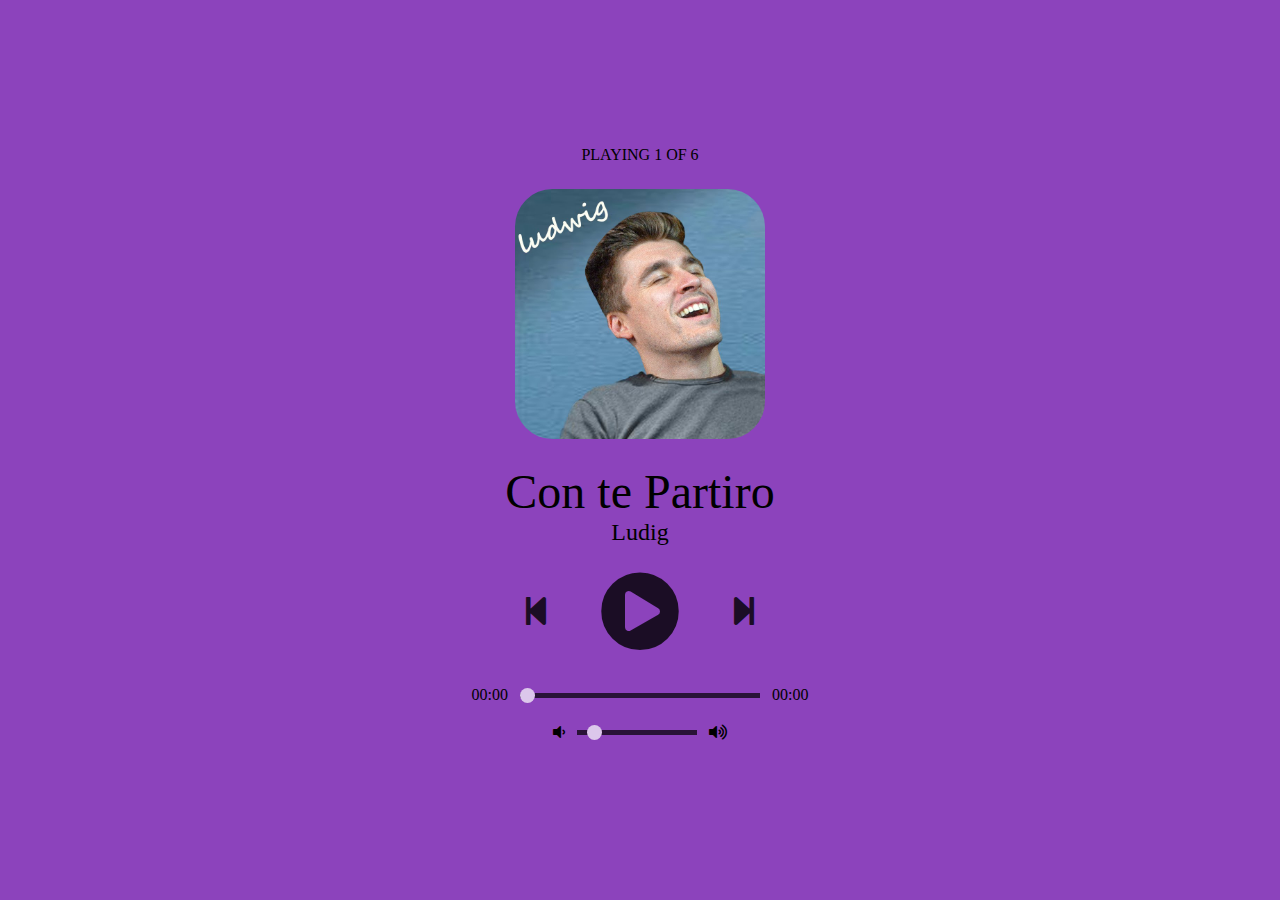
<file: index.html>
<!DOCTYPE html>
<html lang="en">
<head>
  <title>Music Player</title>
  <!-- Load FontAwesome icons -->
  <link rel="stylesheet" 
        href=
"https://cdnjs.cloudflare.com/ajax/libs/font-awesome/5.13.0/css/all.min.css">
  
  <!-- Load the custom CSS style file -->
  <link rel="stylesheet" type="text/css" href="style.css">
  <link rel="icon" href="Music/Covers/ludwig.jpg" type="image/jpg">
</head>
<body>
  <div class="player">
  
    <!-- Define the section for displaying details -->
    <div class="details">
      <div class="now-playing">PLAYING x OF y</div>
      <div class="track-art"></div>
      <div class="track-name">Track Name</div>
      <div class="track-artist">Track Artist</div>
    </div>
  
    <!-- Define the section for displaying track buttons -->
    <div class="buttons">
      <div class="prev-track" onclick="prevTrack()">
        <i class="fa fa-step-backward fa-2x"></i>
      </div>
      <div class="playpause-track" onclick="playpauseTrack()">
        <i class="fa fa-play-circle fa-5x"></i>
      </div>
      <div class="next-track" onclick="nextTrack()">
        <i class="fa fa-step-forward fa-2x"></i>
      </div>
    </div>
  
    <!-- Define the section for displaying the seek slider-->
    <div class="slider_container">
      <div class="current-time">00:00</div>
      <input type="range" min="1" max="100"
        value="0" class="seek_slider" onchange="seekTo()">
      <div class="total-duration">00:00</div>
    </div>
  
    <!-- Define the section for displaying the volume slider-->
    <div class="slider_container">
      <i class="fa fa-volume-down"></i>
      <input type="range" min="1" max="100"
        value="99" class="volume_slider" onchange="setVolume()">
      <i class="fa fa-volume-up"></i>
    </div>
  </div>
  
  <!-- Load the main script for the player -->
  <script src="main.js"></script>
</body>
</html>
</file>
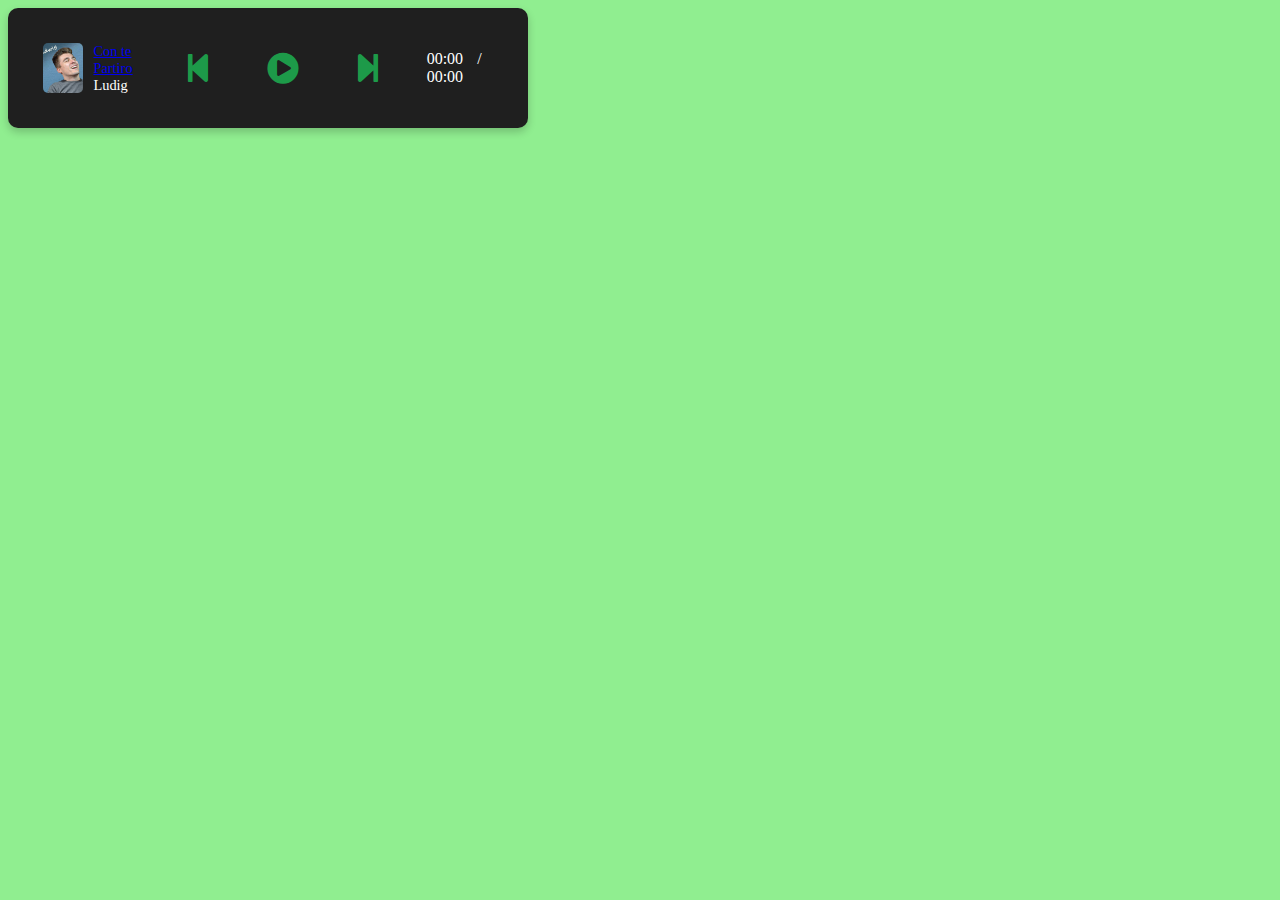
<file: miniplayer.html>
<!-- miniplayer.html -->
<!DOCTYPE html>
<html lang="en">
<head>
  <title>Mini Music Player</title>
  <link rel="stylesheet" href="https://cdnjs.cloudflare.com/ajax/libs/font-awesome/5.13.0/css/all.min.css">
  <link rel="stylesheet" type="text/css" href="styles.css">
</head>
<body>
  <div class="mini-player">
    <div class="track-art"></div>
    <div class="track-info">
      <div class="track-name"><a href="https://music.aranish.codes" target="_blank">Track Name</a></div>
      <div class="track-artist">Track Artist</div>
    </div>
    <div class="controls">
      <div class="prev-track" onclick="prevTrack()">
        <i class="fa fa-step-backward fa-2x"></i>
      </div>
      <div class="playpause-track" onclick="playpauseTrack()">
        <i class="fa fa-play-circle fa-2x"></i>
      </div>
      <div class="next-track" onclick="nextTrack()">
        <i class="fa fa-step-forward fa-2x"></i>
      </div>
    </div>
    <!-- Add time display elements for current and total duration -->
    <div class="time-display">
      <span class="current-time">00:00</span> / <span class="total-duration">00:00</span>
    </div>
  </div>
  <script src="miniplayer.js"></script>
</body>
</html>
</file>
<file: style.css>
body {
background-color: lightgreen;

/* Smoothly transition the background color */
transition: background-color .5s;
}

/* Using flex with the column direction to
align items in a vertical direction */
.player {
height: 95vh;
display: flex;
align-items: center;
flex-direction: column;
justify-content: center;
}

.details {
display: flex;
align-items: center;
flex-direction: column;
justify-content: center;
margin-top: 25px;
}

.track-art {
margin: 25px;
height: 250px;
width: 250px;
background-image: URL(
	"https://source.unsplash.com/Qrspubmx6kE/640x360");
background-size: cover;
background-position: center;
border-radius: 15%;
}

/* Changing the font sizes to suitable ones */
.now-playing {
font-size: 1rem;
}

.track-name {
font-size: 3rem;
}

.track-artist {
font-size: 1.5rem;
}

/* Using flex with the row direction to
align items in a horizontal direction */
.buttons {
display: flex;
flex-direction: row;
align-items: center;
}

.playpause-track,
.prev-track,
.next-track {
padding: 25px;
opacity: 0.8;

/* Smoothly transition the opacity */
transition: opacity .2s;
}

/* Change the opacity when mouse is hovered */
.playpause-track:hover,
.prev-track:hover,
.next-track:hover {
opacity: 1.0;
}

/* Define the slider width so that it scales properly */
.slider_container {
width: 75%;
max-width: 400px;
display: flex;
justify-content: center;
align-items: center;
}

/* Modify the appearance of the slider */
.seek_slider, .volume_slider {
-webkit-appearance: none;
-moz-appearance: none;
appearance: none;
height: 5px;
background: black;
opacity: 0.7;
-webkit-transition: .2s;
transition: opacity .2s;
}

/* Modify the appearance of the slider thumb */
.seek_slider::-webkit-slider-thumb,
.volume_slider::-webkit-slider-thumb {
-webkit-appearance: none;
-moz-appearance: none;
appearance: none;
width: 15px;
height: 15px;
background: white;
cursor: pointer;
border-radius: 50%;
}

/* Change the opacity when mouse is hovered */
.seek_slider:hover,
.volume_slider:hover {
opacity: 1.0;
}

.seek_slider {
width: 60%;
}

.volume_slider {
width: 30%;
}

.current-time,
.total-duration {
padding: 10px;
}

i.fa-volume-down,
i.fa-volume-up {
padding: 10px;
}

/* Change the mouse cursor to a pointer
when hovered over */
i.fa-play-circle,
i.fa-pause-circle,
i.fa-step-forward,
i.fa-step-backward {
cursor: pointer;
}
</file>
<file: styles.css>
body {
    background-color: lightgreen;
    
    /* Smoothly transition the background color */
    transition: background-color .5s;
    }
    
    /* Using flex with the column direction to
    align items in a vertical direction */
    .player {
    height: 95vh;
    display: flex;
    align-items: center;
    flex-direction: column;
    justify-content: center;
    }
    
    .details {
    display: flex;
    align-items: center;
    flex-direction: column;
    justify-content: center;
    margin-top: 25px;
    }
    
    .track-art {
    margin: 25px;
    height: 250px;
    width: 250px;
    background-image: URL(
        "https://source.unsplash.com/Qrspubmx6kE/640x360");
    background-size: cover;
    background-position: center;
    border-radius: 15%;
    }
    
    /* Changing the font sizes to suitable ones */
    .now-playing {
    font-size: 1rem;
    }
    
    .track-name {
    font-size: 3rem;
    }
    
    .track-artist {
    font-size: 1.5rem;
    }
    
    /* Using flex with the row direction to
    align items in a horizontal direction */
    .buttons {
    display: flex;
    flex-direction: row;
    align-items: center;
    }
    
    .playpause-track,
    .prev-track,
    .next-track {
    padding: 25px;
    opacity: 0.8;
    
    /* Smoothly transition the opacity */
    transition: opacity .2s;
    }
    
    /* Change the opacity when mouse is hovered */
    .playpause-track:hover,
    .prev-track:hover,
    .next-track:hover {
    opacity: 1.0;
    }
    
    /* Define the slider width so that it scales properly */
    .slider_container {
    width: 75%;
    max-width: 400px;
    display: flex;
    justify-content: center;
    align-items: center;
    }
    
    /* Modify the appearance of the slider */
    .seek_slider, .volume_slider {
    -webkit-appearance: none;
    -moz-appearance: none;
    appearance: none;
    height: 5px;
    background: black;
    opacity: 0.7;
    -webkit-transition: .2s;
    transition: opacity .2s;
    }
    
    /* Modify the appearance of the slider thumb */
    .seek_slider::-webkit-slider-thumb,
    .volume_slider::-webkit-slider-thumb {
    -webkit-appearance: none;
    -moz-appearance: none;
    appearance: none;
    width: 15px;
    height: 15px;
    background: white;
    cursor: pointer;
    border-radius: 50%;
    }
    
    /* Change the opacity when mouse is hovered */
    .seek_slider:hover,
    .volume_slider:hover {
    opacity: 1.0;
    }
    
    .seek_slider {
    width: 60%;
    }
    
    .volume_slider {
    width: 30%;
    }
    
    .current-time,
    .total-duration {
    padding: 10px;
    }
    
    i.fa-volume-down,
    i.fa-volume-up {
    padding: 10px;
    }
    
    /* Change the mouse cursor to a pointer
    when hovered over */
    i.fa-play-circle,
    i.fa-pause-circle,
    i.fa-step-forward,
    i.fa-step-backward {
    cursor: pointer;
    }
    
    /* Mini Player specific styles */
.mini-player {
    display: flex;
    align-items: center;
    background-color: #1f1f1f;
    padding: 10px;
    border-radius: 10px;
    width: 90%;
    max-width: 500px;
    color: #fff;
    box-shadow: 0 4px 8px rgba(0, 0, 0, 0.2);
  }
  
  .track-art {
    width: 50px;
    height: 50px;
    border-radius: 5px;
    background-size: cover;
    background-position: center;
    margin-right: 10px;
  }
  
  .track-info {
    flex-grow: 1;
  }
  
  .track-name, .track-artist {
    margin: 0;
    font-size: 0.9rem;
  }
  
  .controls {
    display: flex;
    gap: 5px;
    margin-right: 10px;
  }
  
  .controls i {
    cursor: pointer;
    color: #1db954;
  }
  
  .slider-container {
    display: flex;
    align-items: center;
    width: 100px;
    font-size: 0.8rem;
  }
  
  .seek-slider {
    width: 60px;
    margin-right: 5px;
    -webkit-appearance: none;
    appearance: none;
    background: #888;
    height: 3px;
    outline: none;
  }
</file>
